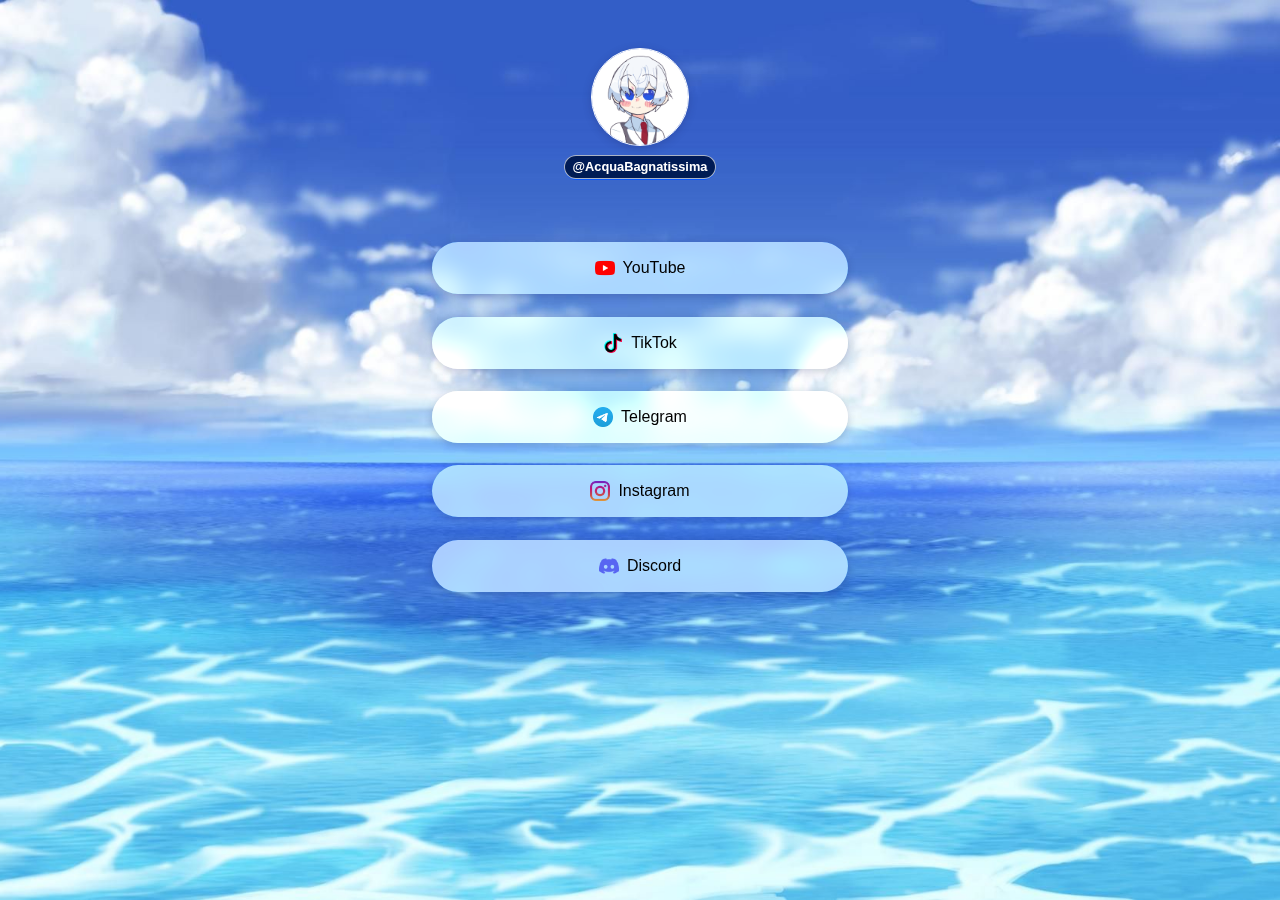
<file: index.html>
<!doctype html>
<html>
  <head>
    <meta charset="utf-8" />
    <title>Social</title>
	<meta name="viewport" content="width=device-width, initial-scale=1" />
	<link rel="shortcut icon" type="image" href="./images/wave.png">
    <link rel="stylesheet" href="./index.css" />
  </head>
  <body>
    <main>
      <header>
        <img src="./images/acqua.png" />
        <h1>@AcquaBagnatissima</h1>
      </header>
      <ul>
        <li>
          <a href="https://www.youtube.com/c/AcquaBagnata">
            <img src="./images/youtube.png" alt="YouTube" width="20" />
            YouTube
          </a>
        </li>
        <li>
          <a href="https://www.tiktok.com/@acquabagnatissima">
            <img src="./images/tiktok.png" alt="TikTok" width="20" />
            TikTok
          </a>
        </li>
		<li>
          <a href="https://t.me/acquabagnatissima">
            <img src="./images/telegram.png" alt="Telegram" width="20" />
            Telegram
          </a>
        </li>
        <li>
          <a href="https://www.instagram.com/acquabagnatissima/">
            <img src="./images/instagram.png" alt="Instagram" width="20" />
            Instagram
          </a>
        </li>
		<li>
          <a href="https://discord.com/invite/dorado">
            <img src="./images/discord.png" alt="Discord" width="20" />
            Discord
          </a>
        </li>
      </ul>
    </main>
  </body>
</html>
</file>
<file: index.css>
body, html {
  margin: 0;
  padding: 0;
  font-family: 'Open Sans', sans-serif;
  color: #fff;
}

body {
  background: url(./images/bg01.png) no-repeat center center fixed;
  background-size: cover;
}

#vanta {
  z-index: 0;
  position: absolute;
  left: 0;
  top: 0;
  width: 100%;
  height: 100%;
}

video {
  z-index: 0;
  position: absolute;
  left: 0;
  top: 0;
  width: 100%;
  height: 100%;
  object-fit: cover;
}

main {
  position: relative;
}

main.animated {
  opacity: 0;
  filter: blur(10px);
  transition: opacity 2s ease-in-out, filter 2s ease-in-out;
}

header {
  margin-top: 3em;
  text-align: center;
  display: flex;
  flex-direction: column;
  align-items: center;
}

header > img {
  width: 6em;
  height: 6em;
  border-radius: 100%;
  border: 1px solid #fff;
  box-shadow: rgb(28 32 93 / 24%) 0px 2px 8px 0px;
}

header > h1 {
  display: inline-block;
  font-size: 0.8em;
  font-weight: bold;
  border-radius: 1em;
  background-color: #000a;
  color: #fff;
  padding: 0.3em 0.6em;
  border: 1px solid #fffa;
  backdrop-filter: blur(10px) saturate(160%) contrast(180%);
  -webkit-backdrop-filter: blur(10px) saturate(160%) contrast(180%);
}

ul {
  box-sizing: border-box;
  list-style: none;
  margin: 0 auto;
  padding: 2em;
  max-width: 480px;
}

ul > li {
  background-color: #fffa;
  backdrop-filter: blur(10px) saturate(160%) contrast(180%);
  -webkit-backdrop-filter: blur(10px) saturate(160%) contrast(180%);
  border-radius: 10em;
  margin: 1.4em 0;
  box-shadow: rgb(28 32 93 / 24%) 0px 2px 8px 0px;
}

ul > li > a {
  display: flex;
  flex-direction: row;
  justify-content: center;
  align-items: center;
  gap: 0.5em;
  padding: 1em;
}

a {
  color: black;
  text-decoration: none;
}

footer {
  text-align: center;
  padding: 3px;
  color: white;
}
</file>
